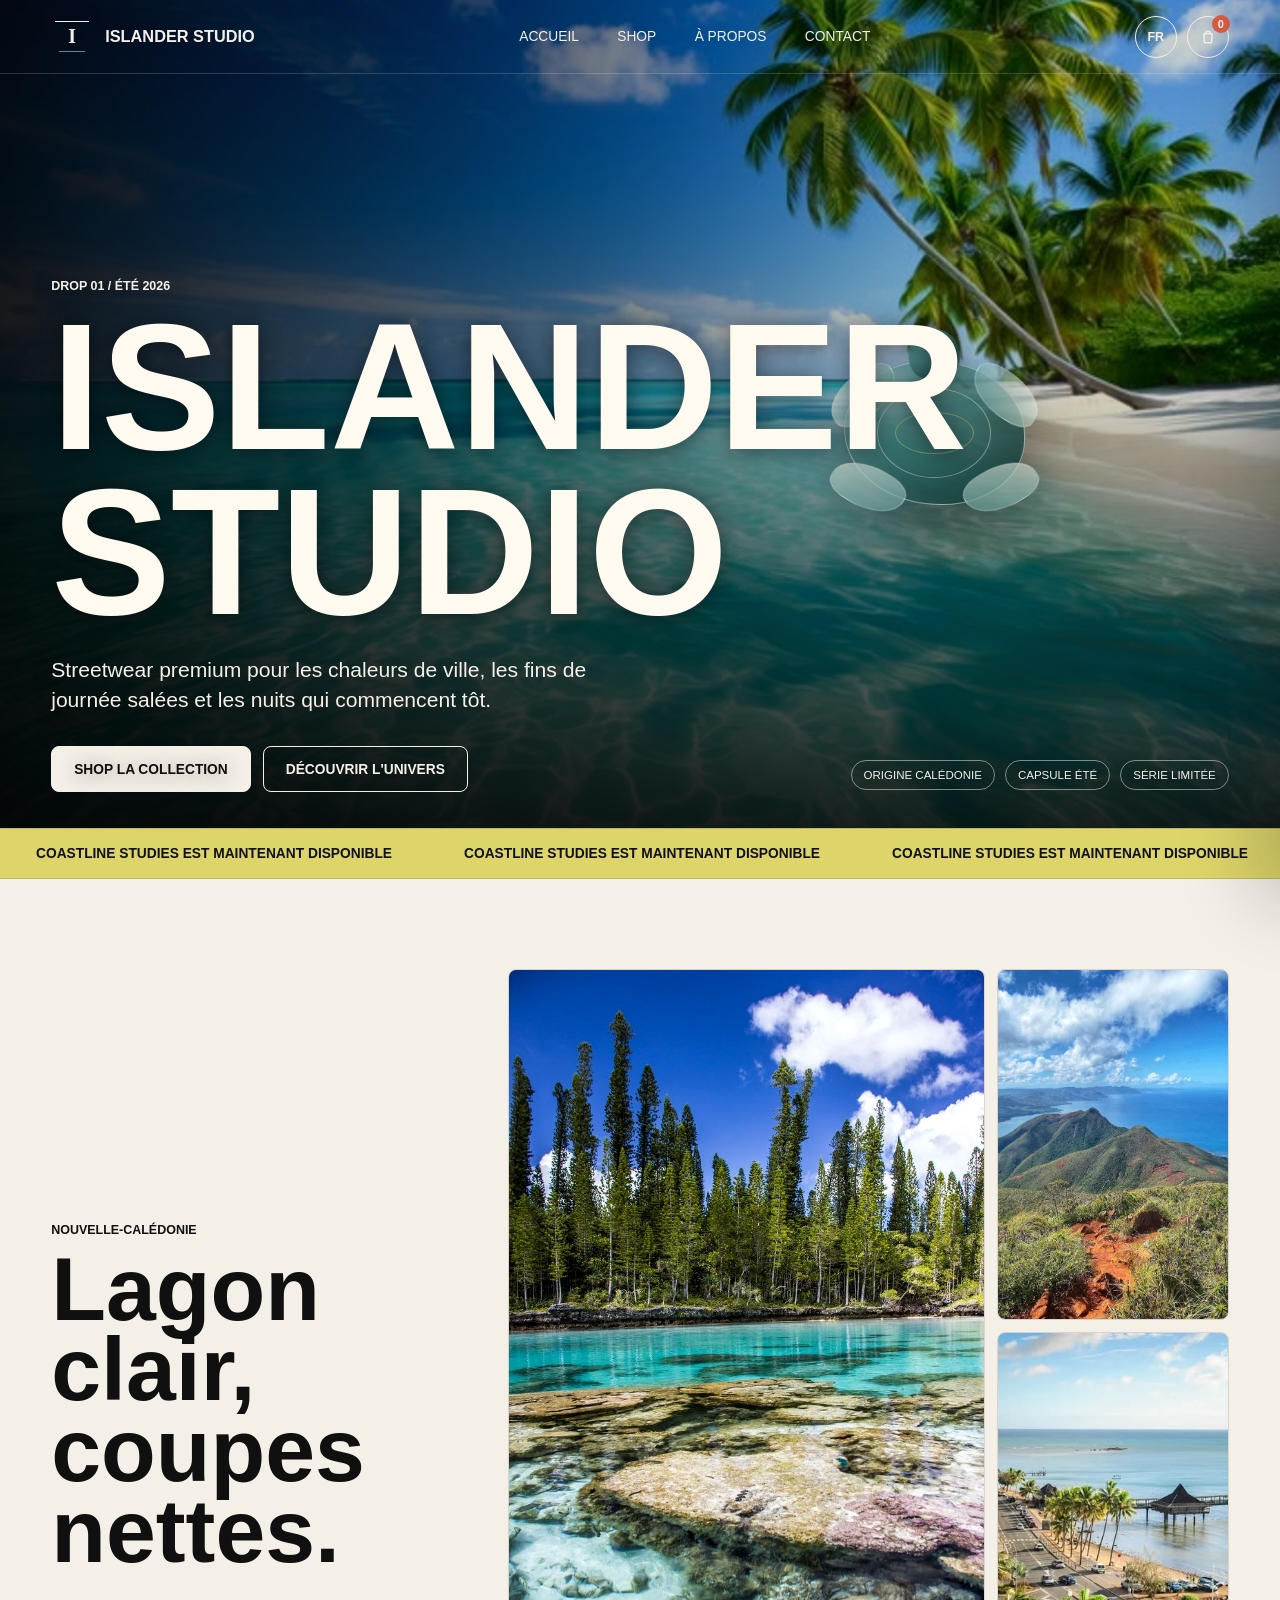
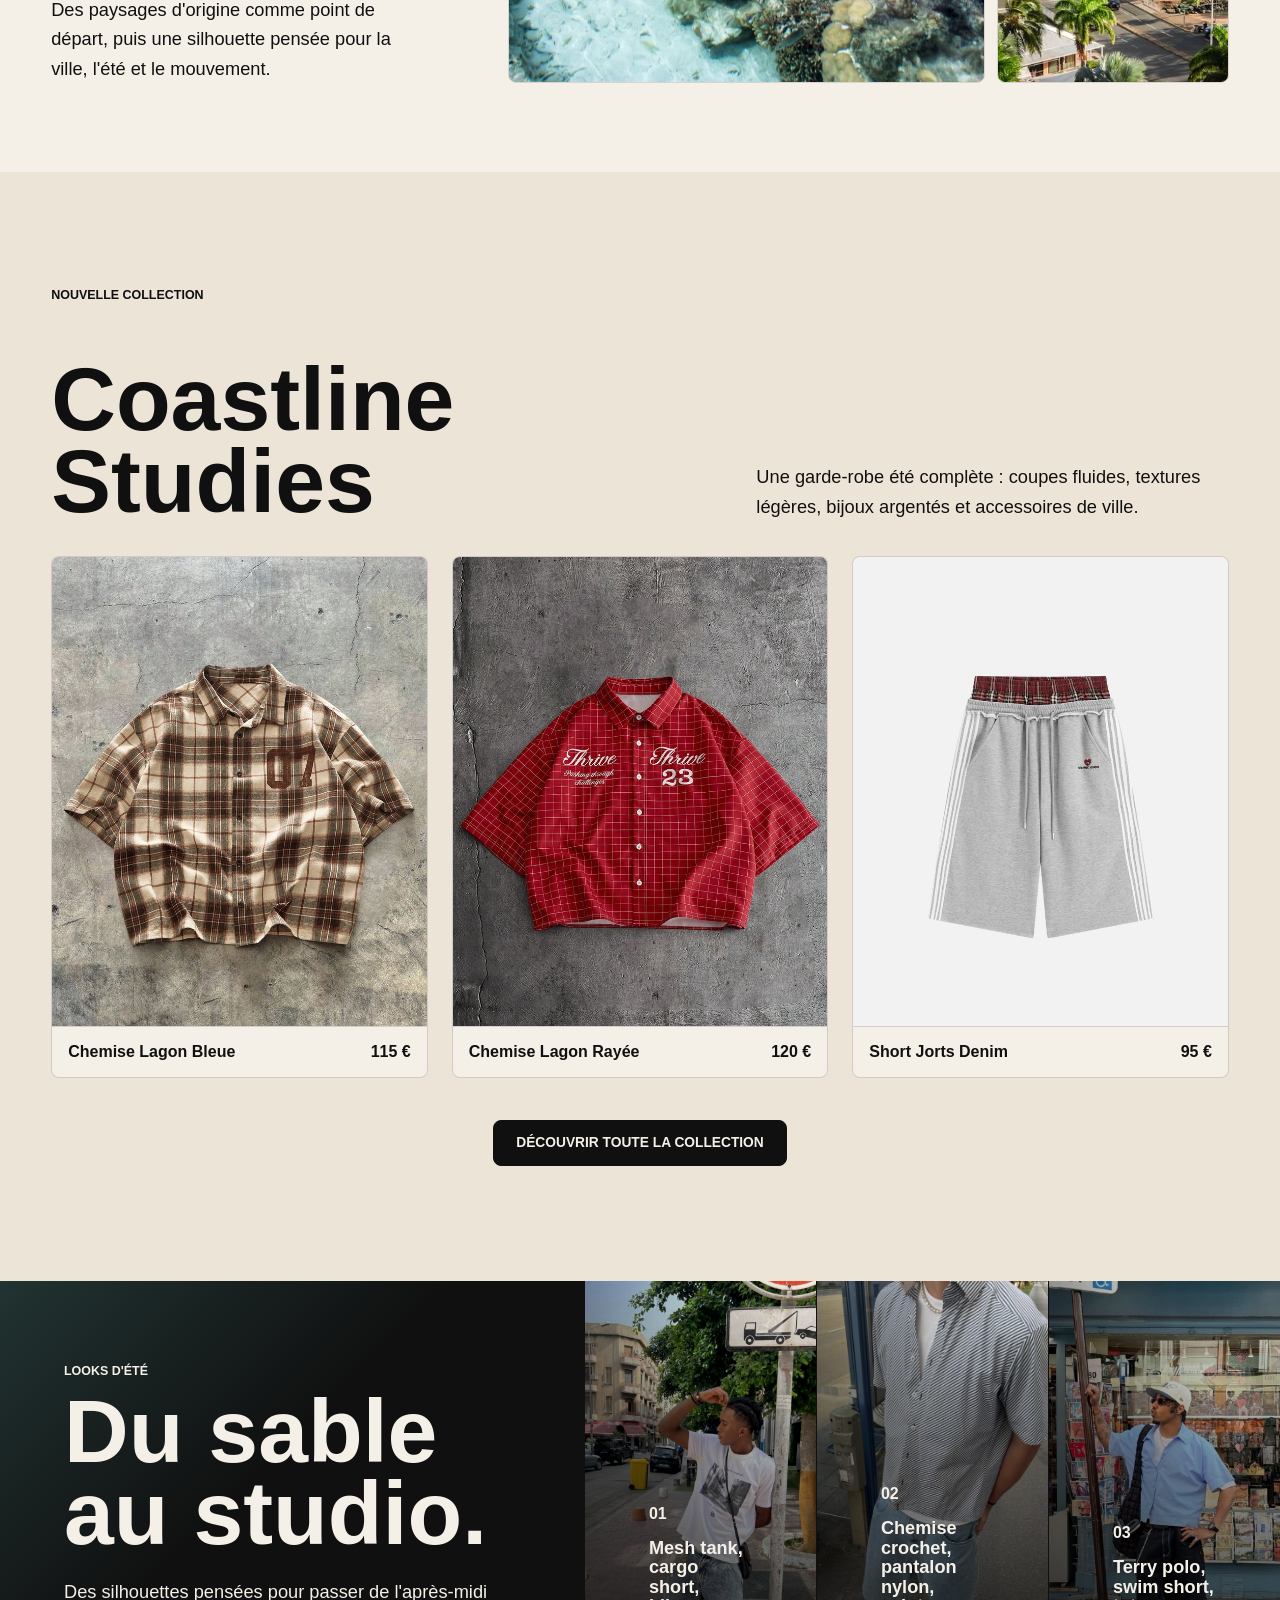
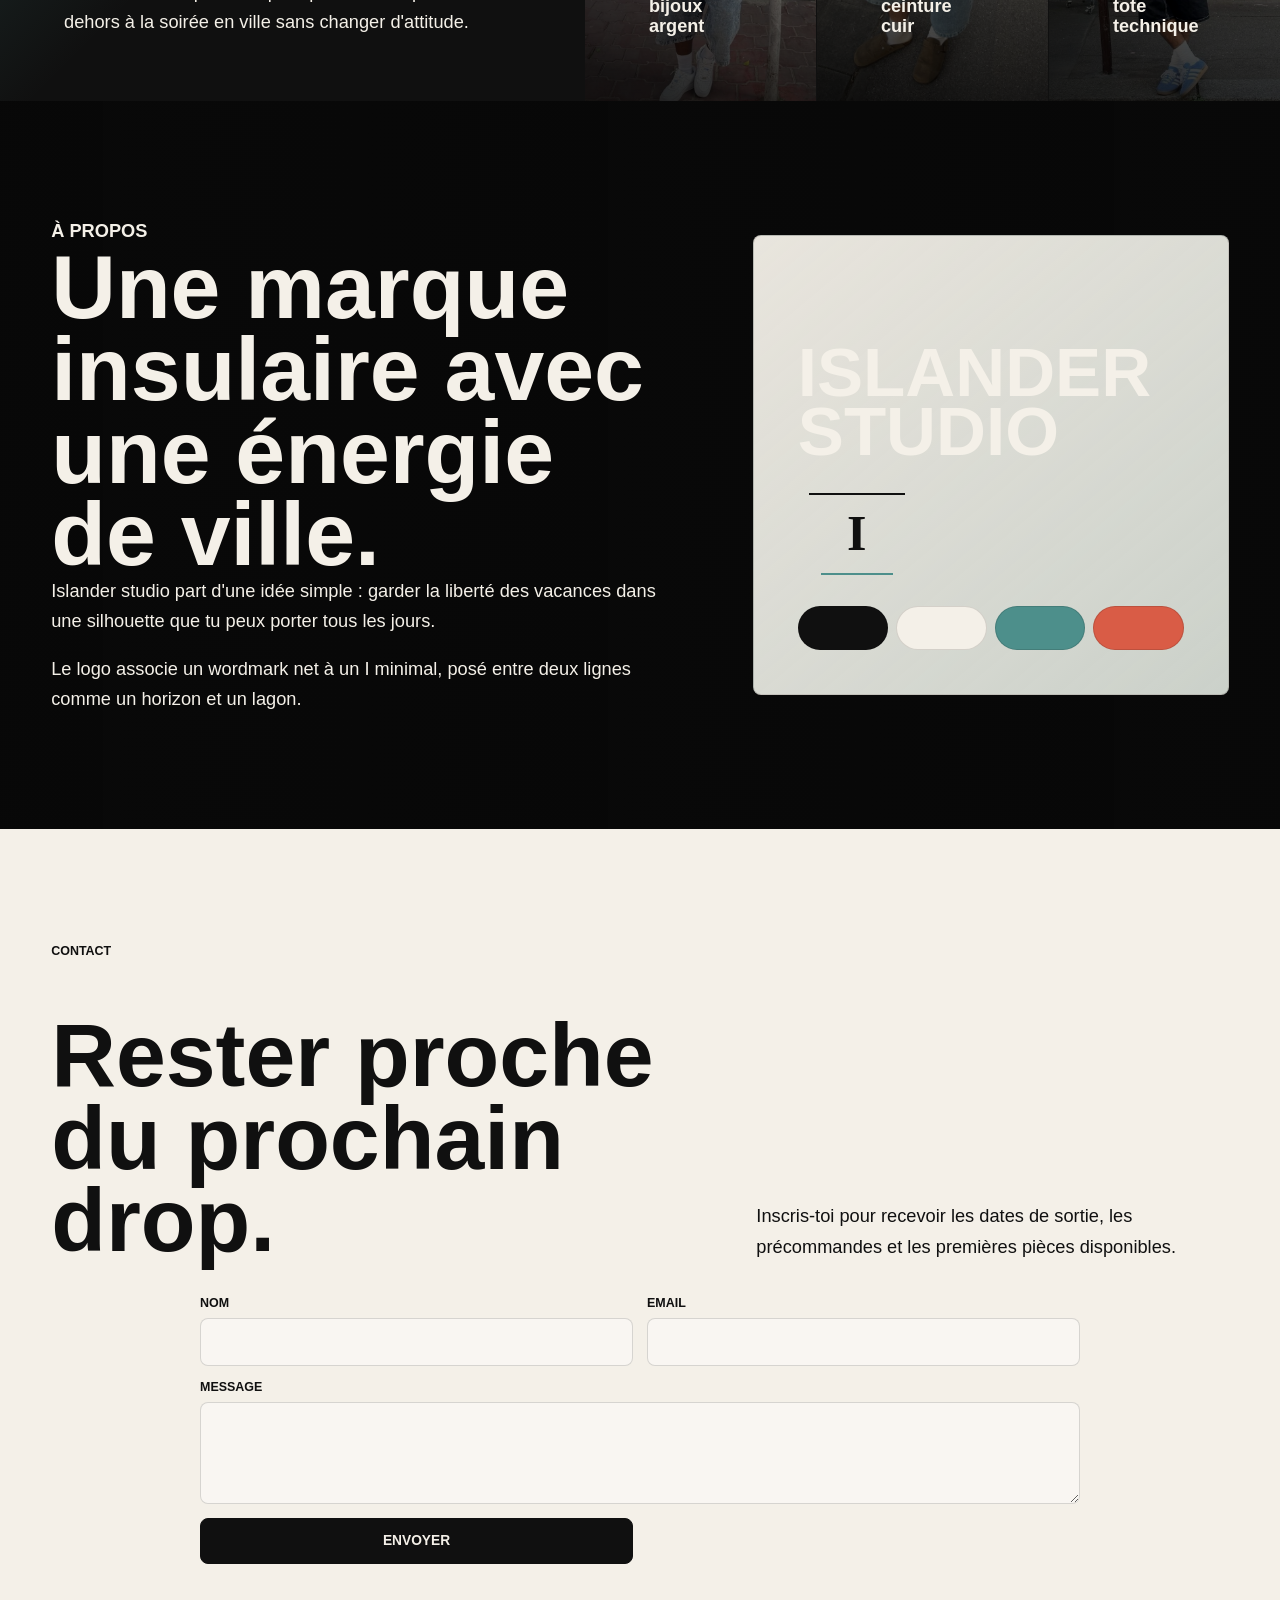
<file: index.html>
<!doctype html>
<html lang="fr">
  <head>
    <meta charset="utf-8" />
    <meta name="viewport" content="width=device-width, initial-scale=1" />
    <meta
      name="description"
      content="Islander studio, marque streetwear premium et artistique. Collection ete, shop, accessoires et pieces lifestyle."
    />
    <title>Islander studio | Premium Streetwear</title>
    <link rel="preload" href="styles.css" as="style" />
    <link rel="stylesheet" href="styles.css" />
  </head>
  <body>
    <div class="grain" aria-hidden="true"></div>

    <header class="site-header" data-header>
      <a class="brand" href="#home" aria-label="Islander studio home">
        <span class="brand-mark" aria-hidden="true">
          <span class="mark-line"></span>
          <span class="mark-i">I</span>
          <span class="mark-line lagoon"></span>
        </span>
        <span class="brand-name">ISLANDER STUDIO</span>
      </a>

      <nav class="desktop-nav" aria-label="Navigation principale">
        <a href="#home" data-i18n="navHome">Accueil</a>
        <div class="nav-item-dropdown">
          <a href="shop.html" data-i18n="navShop">Shop</a>
          <div class="dropdown-menu">
            <a href="shop.html?filter=tops" data-i18n="filterTops">Hauts</a>
            <a href="shop.html?filter=bottoms" data-i18n="filterBottoms">Bas</a>
            <a href="shop.html?filter=accessories" data-i18n="filterAccessories">Accessoires</a>
          </div>
        </div>
        <a href="#about" data-i18n="navAbout">À propos</a>
        <a href="#contact" data-i18n="navContact">Contact</a>
      </nav>

      <div class="header-actions">
        <button class="lang-toggle" type="button" data-lang-toggle aria-label="Switch language">
          <span data-lang-current>FR</span>
        </button>
        <button class="icon-button" type="button" data-cart-open aria-label="Ouvrir le panier">
          <svg viewBox="0 0 24 24" aria-hidden="true">
            <path d="M7 8h10l-.7 11H7.7L7 8Z" />
            <path d="M9 8a3 3 0 0 1 6 0" />
          </svg>
          <span class="cart-count" data-cart-count>0</span>
        </button>
      </div>
    </header>

    <main>
      <section class="hero" id="home">
        <div class="hero-media" aria-hidden="true">
          <img src="assets/Plage.jpg" alt="Plage de Nouvelle-Calédonie" />
        </div>
        <div class="hero-3d-container" aria-hidden="true">
          <div class="floating-turtle">
            <div class="turtle-shell"></div>
            <div class="turtle-head"></div>
            <div class="turtle-fin fin-a"></div>
            <div class="turtle-fin fin-b"></div>
            <div class="turtle-fin fin-c"></div>
            <div class="turtle-fin fin-d"></div>
          </div>
        </div>
        <div class="hero-copy reveal">
          <p class="eyebrow" data-i18n="heroEyebrow">Drop 01 / Été 2026</p>
          <h1>ISLANDER STUDIO</h1>
          <p class="hero-subtitle" data-i18n="heroSubtitle">
            Streetwear premium pour les chaleurs de ville, les fins de journée salées et les nuits qui commencent tôt.
          </p>
          <div class="hero-actions">
            <a class="button primary" href="shop.html" data-i18n="heroPrimary">Shop la collection</a>
            <a class="button ghost" href="#about" data-i18n="heroSecondary">Découvrir l'univers</a>
          </div>
        </div>
        <div class="hero-meta" aria-label="Collection details">
          <span data-i18n="heroMetaOne">Origine Calédonie</span>
          <span data-i18n="heroMetaTwo">Capsule été</span>
          <span data-i18n="heroMetaThree">Série limitée</span>
        </div>
      </section>

      <section class="drop-note" aria-label="Collection annonce">
        <div class="ticker">
          <span data-i18n="ticker">Coastline Studies est maintenant disponible</span>
          <span data-i18n="ticker">Coastline Studies est maintenant disponible</span>
          <span data-i18n="ticker">Coastline Studies est maintenant disponible</span>
        </div>
      </section>

      <section class="origin-band" aria-label="Origine Islander studio">
        <div class="origin-copy reveal">
          <p class="eyebrow" data-i18n="originEyebrow">Nouvelle-Calédonie</p>
          <h2 data-i18n="originTitle">Lagon clair, coupes nettes.</h2>
          <p data-i18n="originText">
            Des paysages d'origine comme point de départ, puis une silhouette pensée pour la ville, l'été et le mouvement.
          </p>
        </div>
        <div class="origin-gallery" aria-label="Paysages de Nouvelle-Calédonie">
          <img class="origin-main reveal" src="assets/lagoon-pool.jpg" alt="Lagon et pins colonnaires en Nouvelle-Calédonie" />
          <img class="origin-side reveal" src="assets/caledonia-ridge.jpg" alt="Relief calédonien avec vue sur la mer" />
          <img class="origin-side reveal" src="assets/noumea-bay.jpg" alt="Baie en Nouvelle-Calédonie" />
        </div>
      </section>

      <section class="section shop-teaser-section" id="shop-teaser">
        <div class="section-heading reveal">
          <p class="eyebrow" data-i18n="shopEyebrow">Nouvelle collection</p>
          <h2 data-i18n="shopTitle">Coastline Studies</h2>
          <p data-i18n="shopIntro">
            Une garde-robe été complète : coupes fluides, textures légères, bijoux argentés et accessoires de ville.
          </p>
        </div>

        <div class="teaser-showcase reveal">
          <article class="teaser-card" style="--wash:#ebe4d7;--accent:#4d8f8b">
            <div class="teaser-art">
              <img src="assets/chemise 1.jpg" alt="Chemise Lagon Bleue" class="teaser-image" />
            </div>
            <div class="teaser-info">
              <h3>Chemise Lagon Bleue</h3>
              <span class="price">115 €</span>
            </div>
          </article>
          <article class="teaser-card" style="--wash:#cdd4c9;--accent:#d95c46">
            <div class="teaser-art">
              <img src="assets/Chemise 4.jpg" alt="Chemise Lagon Rayée" class="teaser-image" />
            </div>
            <div class="teaser-info">
              <h3>Chemise Lagon Rayée</h3>
              <span class="price">120 €</span>
            </div>
          </article>
          <article class="teaser-card" style="--wash:#cdd4c9;--accent:#4d8f8b">
            <div class="teaser-art">
              <img src="assets/Short 1.jpg" alt="Short Jorts Denim" class="teaser-image" />
            </div>
            <div class="teaser-info">
              <h3>Short Jorts Denim</h3>
              <span class="price">95 €</span>
            </div>
          </article>
        </div>

        <div class="teaser-actions reveal">
          <a class="button primary" href="shop.html">Découvrir toute la collection</a>
        </div>
      </section>

      <section class="lookbook">
        <div class="lookbook-panel reveal">
          <p class="eyebrow" data-i18n="lookbookEyebrow">Looks d'été</p>
          <h2 data-i18n="lookbookTitle">Du sable au studio.</h2>
          <p data-i18n="lookbookText">
            Des silhouettes pensées pour passer de l'après-midi dehors à la soirée en ville sans changer d'attitude.
          </p>
        </div>
        <div class="lookbook-grid" aria-label="Looks Islander studio">
          <article class="look reveal">
            <img class="look-image" src="assets/street-jorts-look.jpg" alt="Look streetwear avec t-shirt blanc et jorts denim" />
            <span>01</span>
            <h3 data-i18n="lookOneTitle">Mesh tank, cargo short, bijoux argent</h3>
          </article>
          <article class="look reveal">
            <img class="look-image" src="assets/striped-shirt-look.jpg" alt="Look streetwear avec chemise rayée et short denim" />
            <span>02</span>
            <h3 data-i18n="lookTwoTitle">Chemise crochet, pantalon nylon, ceinture cuir</h3>
          </article>
          <article class="look reveal">
            <img class="look-image" src="assets/street-blue-shirt.jpg" alt="Look streetwear avec chemise bleue et short noir" />
            <span>03</span>
            <h3 data-i18n="lookThreeTitle">Terry polo, swim short, tote technique</h3>
          </article>
        </div>
      </section>

      <section class="section about-section" id="about">
        <video class="about-video-bg" autoplay muted loop playsinline preload="auto" aria-hidden="true">
          <source src="assets/about-video.mp4" type="video/mp4" />
        </video>
        <div class="about-copy reveal">
          <p class="eyebrow" data-i18n="aboutEyebrow">À propos</p>
          <h2 data-i18n="aboutTitle">Une marque insulaire avec une énergie de ville.</h2>
          <p data-i18n="aboutTextOne">
            Islander part d'une idée simple : garder la liberté des vacances dans une silhouette que tu peux porter tous les jours.
          </p>
          <p data-i18n="aboutTextTwo">
            Le logo associe un wordmark net à un I minimal, posé entre deux lignes comme un horizon et un lagon.
          </p>
        </div>
        <div class="identity-board reveal" aria-label="Direction visuelle Islander studio">
          <div class="wordmark">ISLANDER STUDIO</div>
          <div class="monogram" aria-hidden="true">
            <span class="mark-line"></span>
            <span class="mark-i">I</span>
            <span class="mark-line lagoon"></span>
          </div>
          <div class="palette">
            <span style="--swatch:#101010"></span>
            <span style="--swatch:#f4f0e8"></span>
            <span style="--swatch:#4d8f8b"></span>
            <span style="--swatch:#d95c46"></span>
          </div>
        </div>
      </section>

      <section class="section contact-section" id="contact">
        <div class="section-heading reveal">
          <p class="eyebrow" data-i18n="contactEyebrow">Contact</p>
          <h2 data-i18n="contactTitle">Rester proche du prochain drop.</h2>
          <p data-i18n="contactIntro">
            Inscris-toi pour recevoir les dates de sortie, les précommandes et les premières pièces disponibles.
          </p>
        </div>

        <form class="contact-form reveal" data-contact-form>
          <label>
            <span data-i18n="nameLabel">Nom</span>
            <input type="text" name="name" autocomplete="name" required />
          </label>
          <label>
            <span data-i18n="emailLabel">Email</span>
            <input type="email" name="email" autocomplete="email" required />
          </label>
          <label class="full">
            <span data-i18n="messageLabel">Message</span>
            <textarea name="message" rows="4" required></textarea>
          </label>
          <button class="button primary" type="submit" data-i18n="contactCta">Envoyer</button>
          <p class="form-status" data-form-status role="status"></p>
        </form>
      </section>
    </main>

    <aside class="cart-drawer" data-cart-drawer aria-hidden="true" aria-label="Panier">
      <div class="cart-head">
        <div>
          <p class="eyebrow" data-i18n="cartEyebrow">Panier</p>
          <h2 data-i18n="cartTitle">Ta sélection</h2>
        </div>
        <button class="icon-button close" type="button" data-cart-close aria-label="Fermer le panier">
          <svg viewBox="0 0 24 24" aria-hidden="true">
            <path d="m6 6 12 12M18 6 6 18" />
          </svg>
        </button>
      </div>
      <div class="cart-items" data-cart-items></div>
      <div class="cart-footer">
        <div class="cart-total">
          <span data-i18n="cartTotal">Total</span>
          <strong data-cart-total>0 €</strong>
        </div>
        <button class="button primary full-button" type="button" data-checkout data-i18n="checkoutCta">Commander</button>
        <p data-i18n="checkoutNote">Prototype local : paiement à connecter plus tard.</p>
      </div>
    </aside>
    <button class="page-scrim" type="button" data-scrim aria-label="Fermer"></button>

    <dialog class="quick-view" data-quick-view>
      <button class="icon-button close modal-close" type="button" data-modal-close aria-label="Fermer">
        <svg viewBox="0 0 24 24" aria-hidden="true">
          <path d="m6 6 12 12M18 6 6 18" />
        </svg>
      </button>
      <div class="modal-product-visual" data-modal-visual></div>
      <div class="modal-copy">
        <p class="eyebrow" data-modal-category></p>
        <h2 data-modal-title></h2>
        <p data-modal-desc></p>
        <div class="size-picker" data-size-picker></div>
        <div class="modal-row">
          <strong data-modal-price></strong>
          <button class="button primary" type="button" data-modal-add data-i18n="addToCart">Ajouter</button>
        </div>
      </div>
    </dialog>

    <script src="script.js" defer></script>
  </body>
</html>
</file>
<file: styles.css>
:root {
  color-scheme: light;
  --ink: #101010;
  --paper: #f4f0e8;
  --paper-soft: #ebe4d7;
  --mist: #d9e4dc;
  --sea: #4d8f8b;
  --coral: #d95c46;
  --citron: #ded56a;
  --line: rgba(16, 16, 16, 0.15);
  --shadow: 0 24px 70px rgba(16, 16, 16, 0.16);
  --radius: 8px;
  --header-height: 74px;
  --hibiscus-cursor: url("assets/hibiscus-cursor.svg") 8 30, auto;
  font-family: "Inter", "Helvetica Neue", Arial, sans-serif;
}

* {
  box-sizing: border-box;
}

html {
  scroll-behavior: smooth;
  cursor: var(--hibiscus-cursor);
}

body {
  margin: 0;
  background: var(--paper);
  color: var(--ink);
  overflow-x: hidden;
  cursor: var(--hibiscus-cursor);
}

button,
input,
select,
textarea {
  font: inherit;
  cursor: var(--hibiscus-cursor);
}

a {
  color: inherit;
  text-decoration: none;
  cursor: var(--hibiscus-cursor);
}

img,
svg {
  display: block;
  max-width: 100%;
}

.grain {
  position: fixed;
  inset: 0;
  pointer-events: none;
  z-index: 100;
  opacity: 0.07;
  mix-blend-mode: multiply;
  background-image:
    radial-gradient(circle at 20% 20%, rgba(16, 16, 16, 0.12) 0 1px, transparent 1px),
    radial-gradient(circle at 80% 60%, rgba(16, 16, 16, 0.1) 0 1px, transparent 1px);
  background-size: 17px 19px, 23px 29px;
}

.site-header {
  position: fixed;
  top: 0;
  left: 0;
  right: 0;
  height: var(--header-height);
  z-index: 80;
  display: grid;
  grid-template-columns: auto 1fr auto;
  align-items: center;
  gap: 28px;
  padding: 0 clamp(18px, 4vw, 54px);
  color: var(--paper);
  transition: background 0.25s ease, color 0.25s ease, border-color 0.25s ease;
  border-bottom: 1px solid rgba(244, 240, 232, 0.18);
}

.site-header.is-scrolled {
  color: var(--ink);
  background: rgba(244, 240, 232, 0.88);
  border-bottom-color: var(--line);
  backdrop-filter: blur(18px);
}

.brand,
.header-actions,
.desktop-nav {
  display: flex;
  align-items: center;
}

.brand {
  gap: 12px;
  min-width: 0;
}

.brand-mark,
.monogram {
  display: grid;
  place-items: center;
  grid-template-rows: auto auto auto;
  gap: 3px;
  width: 42px;
  height: 34px;
  color: currentColor;
}

.mark-line {
  width: 34px;
  height: 1px;
  background: currentColor;
}

.mark-line.lagoon {
  width: 26px;
  background: var(--sea);
}

.mark-i {
  font-family: Georgia, "Times New Roman", serif;
  font-size: 20px;
  font-weight: 600;
  line-height: 0.85;
}

.brand-name,
.wordmark {
  font-weight: 760;
  letter-spacing: 0;
}

.brand-name {
  font-size: 1.02rem;
}

.desktop-nav {
  justify-content: center;
  gap: clamp(16px, 3vw, 42px);
  font-size: 0.86rem;
  text-transform: uppercase;
}

.desktop-nav a {
  position: relative;
  padding: 12px 0;
}

.desktop-nav a::after {
  content: "";
  position: absolute;
  left: 0;
  right: 0;
  bottom: 6px;
  height: 1px;
  transform: scaleX(0);
  transform-origin: right;
  background: currentColor;
  transition: transform 0.25s ease;
}

.desktop-nav a:hover::after {
  transform: scaleX(1);
  transform-origin: left;
}

.nav-item-dropdown {
  position: relative;
  display: inline-block;
}

.dropdown-menu {
  position: absolute;
  top: 100%;
  left: 50%;
  transform: translateX(-50%) translateY(10px);
  background: var(--paper);
  border: 1px solid var(--line);
  border-radius: var(--radius);
  padding: 8px 0;
  min-width: 160px;
  opacity: 0;
  visibility: hidden;
  transition: opacity 0.22s ease, transform 0.22s ease, visibility 0.22s;
  z-index: 100;
  box-shadow: var(--shadow);
}

.nav-item-dropdown:hover .dropdown-menu {
  opacity: 1;
  visibility: visible;
  transform: translateX(-50%) translateY(0);
}

.dropdown-menu a {
  display: block;
  padding: 8px 20px !important;
  color: var(--ink) !important;
  font-size: 0.8rem !important;
  text-transform: uppercase;
  font-weight: 700;
  text-align: left;
  white-space: nowrap;
  transition: background 0.15s ease, color 0.15s ease;
}

.dropdown-menu a::after {
  display: none !important;
}

.dropdown-menu a:hover {
  background: var(--paper-soft) !important;
  color: var(--sea) !important;
}

.header-actions {
  justify-content: flex-end;
  gap: 10px;
}

.lang-toggle,
.icon-button {
  display: inline-grid;
  place-items: center;
  min-width: 42px;
  height: 42px;
  border: 1px solid currentColor;
  border-radius: 50%;
  background: transparent;
  color: inherit;
  cursor: pointer;
}

.lang-toggle {
  font-size: 0.78rem;
  font-weight: 700;
}

.icon-button {
  position: relative;
}

.icon-button svg {
  width: 20px;
  height: 20px;
  fill: none;
  stroke: currentColor;
  stroke-width: 1.8;
  stroke-linecap: round;
  stroke-linejoin: round;
}

.cart-count {
  position: absolute;
  right: -2px;
  top: -2px;
  min-width: 18px;
  height: 18px;
  display: grid;
  place-items: center;
  border-radius: 999px;
  background: var(--coral);
  color: #fff;
  font-size: 0.68rem;
  font-weight: 800;
}

.hero {
  position: relative;
  min-height: min(920px, 92vh);
  overflow: hidden;
  display: grid;
  align-items: end;
  padding: calc(var(--header-height) + 46px) clamp(18px, 4vw, 54px) 36px;
  background: #0c0b0a;
  color: var(--paper);
}

.hero::after {
  content: "";
  position: absolute;
  inset: 0;
  background:
    linear-gradient(90deg, rgba(3, 3, 3, 0.88), rgba(3, 3, 3, 0.42) 46%, rgba(3, 3, 3, 0.08) 76%),
    linear-gradient(0deg, rgba(3, 3, 3, 0.86), rgba(3, 3, 3, 0.12) 52%),
    linear-gradient(135deg, rgba(5, 5, 5, 0.3), transparent 34%);
  pointer-events: none;
  z-index: 1;
}

.hero-media {
  position: absolute;
  inset: 0;
  z-index: 0;
  transform: translate3d(var(--hero-x, 0), var(--hero-y, 0), 0) scale(1.02);
  transform-origin: center;
  transition: transform 0.2s ease-out;
}

.hero-3d-container {
  position: absolute;
  top: var(--header-height);
  right: clamp(18px, 4vw, 54px);
  bottom: 36px;
  width: 46%;
  z-index: 2;
  pointer-events: none;
  perspective: 900px;
  display: grid;
  place-items: center;
  opacity: 0.86;
}

.floating-turtle {
  position: relative;
  width: clamp(170px, 22vw, 330px);
  aspect-ratio: 1.22;
  transform-style: preserve-3d;
  animation: turtleFloat 7s ease-in-out infinite;
  filter: drop-shadow(0 26px 28px rgba(0, 0, 0, 0.3));
}

.turtle-shell,
.turtle-head,
.turtle-fin {
  position: absolute;
  transform-style: preserve-3d;
}

.turtle-shell {
  inset: 19% 18%;
  border-radius: 48% 52% 46% 54%;
  background:
    radial-gradient(circle at 28% 24%, rgba(244, 240, 232, 0.5), transparent 18%),
    linear-gradient(145deg, rgba(77, 143, 139, 0.94), rgba(11, 62, 58, 0.98));
  border: 1px solid rgba(244, 240, 232, 0.5);
  box-shadow:
    inset -18px -24px 34px rgba(0, 0, 0, 0.22),
    inset 18px 18px 28px rgba(255, 255, 255, 0.14),
    0 28px 44px rgba(0, 0, 0, 0.25);
}

.turtle-shell::before,
.turtle-shell::after {
  content: "";
  position: absolute;
  inset: 18%;
  border-radius: 50%;
  border: 1px solid rgba(244, 240, 232, 0.42);
}

.turtle-shell::after {
  inset: 35% 28%;
  border-color: rgba(222, 213, 106, 0.42);
}

.turtle-head {
  left: 50%;
  top: 5%;
  width: 18%;
  aspect-ratio: 1;
  border-radius: 50% 50% 44% 44%;
  background: linear-gradient(145deg, #5ba9a4, #163f3c);
  transform: translateX(-50%) translateZ(36px);
  box-shadow: inset -8px -10px 16px rgba(0, 0, 0, 0.2);
}

.turtle-fin {
  width: 27%;
  height: 19%;
  border-radius: 65% 30% 65% 30%;
  background: linear-gradient(145deg, rgba(244, 240, 232, 0.7), rgba(77, 143, 139, 0.72));
  border: 1px solid rgba(244, 240, 232, 0.32);
}

.fin-a {
  left: 11%;
  top: 24%;
  transform: rotate(-32deg) translateZ(12px);
}

.fin-b {
  right: 11%;
  top: 24%;
  transform: scaleX(-1) rotate(-32deg) translateZ(12px);
}

.fin-c {
  left: 13%;
  bottom: 17%;
  transform: rotate(32deg) translateZ(8px);
}

.fin-d {
  right: 13%;
  bottom: 17%;
  transform: scaleX(-1) rotate(32deg) translateZ(8px);
}

@keyframes turtleFloat {
  0%,
  100% {
    transform: translate3d(0, 0, 0) rotateX(56deg) rotateZ(-12deg);
  }
  50% {
    transform: translate3d(-18px, -18px, 36px) rotateX(50deg) rotateZ(8deg);
  }
}

.hero-media img {
  width: 100%;
  height: 100%;
  object-fit: cover;
  object-position: center center;
  filter: saturate(1.08) contrast(1.08);
}

.hero-copy {
  position: relative;
  z-index: 2;
  max-width: 760px;
  text-shadow: 0 2px 22px rgba(0, 0, 0, 0.48);
}

.eyebrow {
  margin: 0 0 12px;
  font-size: 0.78rem;
  font-weight: 760;
  text-transform: uppercase;
  letter-spacing: 0;
}

.hero h1,
.section-heading h2,
.lookbook h2,
.about-copy h2 {
  margin: 0;
  font-weight: 820;
  letter-spacing: 0;
  line-height: 0.92;
}

.hero h1 {
  font-size: clamp(4.3rem, 14vw, 12.5rem);
  max-width: 100%;
  color: #fffaf0;
}

.hero-subtitle {
  max-width: 590px;
  margin: 20px 0 0;
  font-size: clamp(1.03rem, 2vw, 1.32rem);
  line-height: 1.45;
}

.hero-actions {
  display: flex;
  flex-wrap: wrap;
  gap: 12px;
  margin-top: 30px;
}

.button {
  display: inline-flex;
  align-items: center;
  justify-content: center;
  min-height: 46px;
  padding: 0 22px;
  border: 1px solid currentColor;
  border-radius: var(--radius);
  font-size: 0.86rem;
  font-weight: 800;
  text-transform: uppercase;
  cursor: pointer;
  transition: transform 0.18s ease, background 0.18s ease, color 0.18s ease, border-color 0.18s ease;
}

.button:hover {
  transform: translateY(-2px);
}

.button.primary {
  background: var(--ink);
  border-color: var(--ink);
  color: var(--paper);
}

.hero .button.primary {
  background: var(--paper);
  border-color: var(--paper);
  color: var(--ink);
}

.button.ghost {
  background: transparent;
}

.hero-meta {
  position: absolute;
  right: clamp(18px, 4vw, 54px);
  bottom: 38px;
  z-index: 2;
  display: flex;
  gap: 10px;
  flex-wrap: wrap;
  justify-content: flex-end;
  max-width: 460px;
}

.hero-meta span {
  border: 1px solid rgba(244, 240, 232, 0.5);
  border-radius: 999px;
  padding: 8px 12px;
  font-size: 0.72rem;
  text-transform: uppercase;
}

.drop-note {
  overflow: hidden;
  border-block: 1px solid var(--line);
  background: var(--citron);
}

.origin-band {
  display: grid;
  grid-template-columns: minmax(280px, 0.72fr) minmax(0, 1.28fr);
  gap: clamp(22px, 4vw, 58px);
  align-items: stretch;
  padding: clamp(56px, 7vw, 96px) clamp(18px, 4vw, 54px);
  background: var(--paper);
}

.origin-copy {
  display: flex;
  flex-direction: column;
  justify-content: flex-end;
  min-height: 560px;
  padding-right: clamp(0px, 3vw, 36px);
}

.origin-copy h2 {
  margin: 0;
  font-size: clamp(2.8rem, 7vw, 7.2rem);
  line-height: 0.9;
  letter-spacing: 0;
}

.origin-copy p:last-child {
  max-width: 520px;
  margin: 24px 0 0;
  font-size: clamp(1rem, 1.5vw, 1.14rem);
  line-height: 1.6;
}

.origin-gallery {
  display: grid;
  grid-template-columns: minmax(0, 1.15fr) minmax(180px, 0.56fr);
  grid-template-rows: repeat(2, minmax(0, 1fr));
  gap: 12px;
  min-height: 560px;
}

.origin-gallery img {
  width: 100%;
  height: 100%;
  object-fit: cover;
  border-radius: var(--radius);
  border: 1px solid rgba(16, 16, 16, 0.12);
  filter: saturate(0.96) contrast(1.05);
}

.origin-main {
  grid-row: 1 / -1;
}

.ticker {
  display: flex;
  width: max-content;
  animation: ticker 22s linear infinite;
}

.ticker span {
  padding: 17px 36px;
  font-size: 0.86rem;
  font-weight: 820;
  text-transform: uppercase;
  white-space: nowrap;
}

@keyframes ticker {
  from {
    transform: translateX(0);
  }
  to {
    transform: translateX(-33.33%);
  }
}

.section {
  padding: clamp(70px, 9vw, 128px) clamp(18px, 4vw, 54px);
}

.section-heading {
  display: grid;
  grid-template-columns: minmax(0, 0.95fr) minmax(260px, 0.7fr);
  gap: clamp(22px, 5vw, 76px);
  align-items: end;
  margin-bottom: 34px;
}

.section-heading .eyebrow {
  grid-column: 1 / -1;
  margin-bottom: -8px;
}

.section-heading h2 {
  grid-column: 1;
}

.section-heading p:last-child {
  grid-column: 2;
}

.section-heading h2,
.lookbook h2,
.about-copy h2 {
  font-size: clamp(2.6rem, 7vw, 6.8rem);
}

.section-heading p:last-child,
.lookbook-panel p:last-child,
.about-copy p {
  margin: 0;
  font-size: clamp(0.98rem, 1.5vw, 1.14rem);
  line-height: 1.65;
}

.shop-toolbar {
  display: flex;
  align-items: center;
  justify-content: space-between;
  gap: 16px;
  margin-bottom: 22px;
}

.filters {
  display: flex;
  gap: 8px;
  overflow-x: auto;
  scrollbar-width: none;
}

.filters::-webkit-scrollbar {
  display: none;
}

.filter,
.sort-control select {
  min-height: 42px;
  border: 1px solid var(--line);
  border-radius: 999px;
  background: transparent;
  color: var(--ink);
  cursor: pointer;
}

.filter {
  padding: 0 16px;
  white-space: nowrap;
}

.filter.active {
  background: var(--ink);
  color: var(--paper);
  border-color: var(--ink);
}

.sort-control {
  display: inline-flex;
  align-items: center;
  gap: 10px;
  font-size: 0.82rem;
  text-transform: uppercase;
  white-space: nowrap;
}

.sort-control select {
  padding: 0 36px 0 14px;
}

.product-grid {
  display: grid;
  grid-template-columns: repeat(4, minmax(0, 1fr));
  gap: 16px;
}

.product-card {
  border: 1px solid var(--line);
  border-radius: var(--radius);
  overflow: hidden;
  background: rgba(255, 255, 255, 0.34);
  min-width: 0;
  transform: translateY(0);
  transition: transform 0.1s ease-out, box-shadow 0.22s ease, border-color 0.22s ease;
  transform-style: preserve-3d;
}

.product-card:hover {
  transform: translateY(-5px);
  box-shadow: var(--shadow);
  border-color: rgba(16, 16, 16, 0.32);
}

.product-art {
  position: relative;
  display: grid;
  place-items: center;
  width: 100%;
  aspect-ratio: 4 / 5;
  border: 0;
  padding: 0;
  overflow: hidden;
  color: inherit;
  cursor: pointer;
  background:
    radial-gradient(circle at 70% 20%, color-mix(in srgb, var(--accent) 24%, transparent), transparent 34%),
    linear-gradient(145deg, var(--wash), var(--paper-soft));
}

.product-art::after {
  content: "";
  position: absolute;
  inset: 12px;
  border: 1px solid rgba(16, 16, 16, 0.09);
  pointer-events: none;
}

.product-art svg {
  width: min(72%, 290px);
  height: min(72%, 290px);
  filter: drop-shadow(0 22px 20px rgba(16, 16, 16, 0.15));
  transition: transform 0.15s ease-out;
}

.product-image-file {
  width: 100%;
  height: 100%;
  object-fit: cover;
  transition: transform 0.15s ease-out;
}

.product-card:hover .product-art svg {
  transform: rotate(-2deg) scale(1.03);
}

.product-info {
  padding: 16px;
}

.product-topline,
.product-actions,
.cart-line,
.cart-total,
.modal-row {
  display: flex;
  align-items: center;
  justify-content: space-between;
  gap: 12px;
}

.product-topline {
  align-items: start;
}

.product-info h3 {
  margin: 0;
  font-size: 1rem;
  line-height: 1.24;
}

.product-info p {
  margin: 8px 0 15px;
  color: rgba(16, 16, 16, 0.68);
  line-height: 1.45;
  min-height: 42px;
}

.price {
  flex: 0 0 auto;
  font-weight: 820;
}

.product-actions .button {
  min-height: 38px;
  padding-inline: 13px;
  font-size: 0.76rem;
}

.product-actions .button.ghost {
  color: var(--ink);
}

.shop-teaser-section {
  background: var(--paper-soft);
}

.teaser-showcase {
  display: grid;
  grid-template-columns: repeat(3, minmax(0, 1fr));
  gap: 24px;
  margin-bottom: 42px;
}

.teaser-card {
  border: 1px solid var(--line);
  border-radius: var(--radius);
  overflow: hidden;
  background: rgba(255, 255, 255, 0.34);
  display: flex;
  flex-direction: column;
  transition: transform 0.22s ease, box-shadow 0.22s ease;
}

.teaser-card:hover {
  transform: translateY(-4px);
  box-shadow: var(--shadow);
}

.teaser-art {
  position: relative;
  display: grid;
  place-items: center;
  width: 100%;
  aspect-ratio: 4 / 5;
  overflow: hidden;
  background:
    radial-gradient(circle at 70% 20%, color-mix(in srgb, var(--accent) 24%, transparent), transparent 34%),
    linear-gradient(145deg, var(--wash), var(--paper-soft));
}

.teaser-image {
  width: 100%;
  height: 100%;
  object-fit: cover;
  transition: transform 0.28s ease;
}

.teaser-card:hover .teaser-image {
  transform: scale(1.04);
}

.teaser-art svg {
  width: min(72%, 290px);
  height: min(72%, 290px);
  filter: drop-shadow(0 22px 20px rgba(16, 16, 16, 0.15));
}

.teaser-info {
  padding: 16px;
  display: flex;
  align-items: center;
  justify-content: space-between;
  gap: 12px;
  background: rgba(255, 255, 255, 0.15);
  border-top: 1px solid var(--line);
}

.teaser-info h3 {
  margin: 0;
  font-size: 1rem;
}

.teaser-info .price {
  font-weight: 820;
  flex: 0 0 auto;
}

.teaser-actions {
  display: flex;
  justify-content: center;
}

.lookbook {
  display: grid;
  grid-template-columns: 0.84fr 1fr;
  gap: 1px;
  background: var(--ink);
  color: var(--paper);
}

.lookbook-panel,
.look {
  min-height: 420px;
  padding: clamp(28px, 5vw, 64px);
  background:
    linear-gradient(135deg, rgba(77, 143, 139, 0.28), transparent 45%),
    #101010;
}

.lookbook-panel {
  display: flex;
  flex-direction: column;
  justify-content: end;
}

.lookbook-panel p:last-child {
  max-width: 520px;
  margin-top: 22px;
}

.lookbook-grid {
  display: grid;
  grid-template-columns: repeat(3, minmax(0, 1fr));
  gap: 1px;
}

.look {
  position: relative;
  display: flex;
  flex-direction: column;
  justify-content: flex-end;
  overflow: hidden;
}

.look-image {
  position: absolute;
  inset: 0;
  width: 100%;
  height: 100%;
  object-fit: cover;
  filter: saturate(0.9) contrast(1.05);
  transform: scale(1.02);
  transition: transform 0.34s ease, filter 0.34s ease;
}

.look::before {
  content: "";
  position: absolute;
  inset: 0;
  background:
    linear-gradient(180deg, rgba(0, 0, 0, 0.04), rgba(0, 0, 0, 0.82)),
    linear-gradient(90deg, rgba(0, 0, 0, 0.38), transparent 70%);
  z-index: 1;
}

.look:hover .look-image {
  transform: scale(1.07);
  filter: saturate(1) contrast(1.08);
}

.look:nth-child(1) {
  --accent: var(--sea);
}

.look:nth-child(2) {
  --accent: var(--coral);
}

.look:nth-child(3) {
  --accent: var(--citron);
}

.look span,
.look h3 {
  position: relative;
  z-index: 2;
}

.look span {
  font-weight: 820;
  margin-bottom: 16px;
}

.look h3 {
  margin: 0;
  max-width: 220px;
  font-size: clamp(1.08rem, 1.42vw, 1.34rem);
  line-height: 1.08;
}

.about-section {
  position: relative;
  display: grid;
  grid-template-columns: minmax(0, 0.9fr) minmax(320px, 0.7fr);
  gap: clamp(28px, 7vw, 92px);
  align-items: center;
  overflow: hidden;
  isolation: isolate;
  background: #080808;
  color: var(--paper);
}

.about-section::after {
  content: "";
  position: absolute;
  inset: 0;
  z-index: -1;
  background:
    linear-gradient(90deg, rgba(8, 8, 8, 0.84), rgba(8, 8, 8, 0.52)),
    linear-gradient(0deg, rgba(8, 8, 8, 0.64), rgba(8, 8, 8, 0.1));
}

.about-video-bg {
  position: absolute;
  inset: 0;
  z-index: -2;
  width: 100%;
  height: 100%;
  object-fit: cover;
  filter: grayscale(1) contrast(1.14) brightness(0.55);
  transform: scale(1.04);
}

.about-copy,
.identity-board {
  position: relative;
  z-index: 1;
}

.about-copy p + p {
  margin-top: 18px;
}

.identity-board {
  border: 1px solid rgba(16, 16, 16, 0.16);
  border-radius: var(--radius);
  min-height: 460px;
  padding: clamp(22px, 4vw, 44px);
  display: grid;
  grid-template-rows: 1fr auto auto;
  gap: 26px;
  background:
    linear-gradient(140deg, rgba(244, 240, 232, 0.82), rgba(217, 228, 220, 0.62)),
    rgba(244, 240, 232, 0.74);
  backdrop-filter: blur(12px);
  transition: transform 0.12s ease-out;
  transform-style: preserve-3d;
}

.identity-board .monogram,
.identity-board .wordmark,
.identity-board .palette {
  transition: transform 0.15s ease-out;
}

.identity-board .wordmark {
  align-self: end;
  font-size: clamp(2.4rem, 5.4vw, 5.9rem);
  line-height: 0.86;
  overflow-wrap: anywhere;
}

.identity-board .monogram {
  width: 118px;
  height: 92px;
  gap: 10px;
  color: var(--ink);
}

.identity-board .monogram .mark-line {
  width: 96px;
  height: 2px;
}

.identity-board .monogram .mark-line.lagoon {
  width: 72px;
}

.identity-board .monogram .mark-i {
  font-size: 50px;
  line-height: 0.78;
}

.palette {
  display: grid;
  grid-template-columns: repeat(4, 1fr);
  gap: 8px;
}

.palette span {
  height: 44px;
  border-radius: 999px;
  background: var(--swatch);
  border: 1px solid rgba(16, 16, 16, 0.14);
}

.contact-section {
  background: var(--paper);
}

.contact-form {
  display: grid;
  grid-template-columns: repeat(2, minmax(0, 1fr));
  gap: 14px;
  max-width: 880px;
  margin-inline: auto;
}

.contact-form label {
  display: grid;
  gap: 8px;
}

.contact-form label.full,
.contact-form .full-button,
.form-status {
  grid-column: 1 / -1;
}

.contact-form span {
  font-size: 0.78rem;
  font-weight: 780;
  text-transform: uppercase;
}

.contact-form input,
.contact-form textarea {
  width: 100%;
  border: 1px solid var(--line);
  border-radius: var(--radius);
  padding: 14px;
  background: rgba(255, 255, 255, 0.42);
  color: var(--ink);
  resize: vertical;
}

.form-status {
  min-height: 24px;
  margin: 0;
}

.page-scrim {
  position: fixed;
  inset: 0;
  z-index: 85;
  border: 0;
  background: rgba(16, 16, 16, 0.46);
  opacity: 0;
  pointer-events: none;
  transition: opacity 0.22s ease;
}

.page-scrim.is-active {
  opacity: 1;
  pointer-events: auto;
}

.cart-drawer {
  position: fixed;
  inset: 0 0 0 auto;
  z-index: 90;
  width: min(460px, 100vw);
  display: grid;
  grid-template-rows: auto 1fr auto;
  background: var(--paper);
  color: var(--ink);
  transform: translateX(100%);
  transition: transform 0.26s ease;
  box-shadow: -24px 0 70px rgba(16, 16, 16, 0.22);
}

.cart-drawer.is-open {
  transform: translateX(0);
}

.cart-head,
.cart-footer {
  padding: 22px;
}

.cart-head {
  display: flex;
  align-items: start;
  justify-content: space-between;
  gap: 16px;
  border-bottom: 1px solid var(--line);
}

.cart-head h2 {
  margin: 0;
}

.icon-button.close {
  color: var(--ink);
}

.cart-items {
  overflow: auto;
  padding: 10px 22px;
}

.cart-empty {
  color: rgba(16, 16, 16, 0.62);
  line-height: 1.5;
}

.cart-line {
  align-items: center;
  padding: 14px 0;
  border-bottom: 1px solid var(--line);
}

.cart-thumb {
  width: 70px;
  aspect-ratio: 1;
  flex: 0 0 auto;
  display: grid;
  place-items: center;
  border-radius: var(--radius);
  background: var(--wash);
}

.cart-thumb svg {
  width: 70%;
}

.cart-line-info {
  min-width: 0;
  flex: 1;
}

.cart-line-info h3 {
  margin: 0 0 3px;
  font-size: 0.94rem;
}

.cart-line-info p {
  margin: 0;
  font-size: 0.82rem;
  color: rgba(16, 16, 16, 0.6);
}

.qty-controls {
  display: flex;
  align-items: center;
  border: 1px solid var(--line);
  border-radius: 999px;
  overflow: hidden;
}

.qty-controls button {
  width: 30px;
  height: 30px;
  border: 0;
  background: transparent;
  cursor: pointer;
}

.cart-footer {
  border-top: 1px solid var(--line);
}

.cart-total {
  margin-bottom: 14px;
  font-size: 1.08rem;
}

.full-button {
  width: 100%;
}

.cart-footer p {
  margin: 10px 0 0;
  color: rgba(16, 16, 16, 0.62);
  font-size: 0.84rem;
}

.quick-view {
  width: min(940px, calc(100vw - 28px));
  border: 0;
  border-radius: var(--radius);
  padding: 0;
  color: var(--ink);
  background: var(--paper);
  box-shadow: var(--shadow);
}

.quick-view::backdrop {
  background: rgba(16, 16, 16, 0.58);
}

.quick-view[open] {
  display: grid;
  grid-template-columns: minmax(0, 0.95fr) minmax(280px, 0.8fr);
}

.modal-close {
  position: absolute;
  right: 14px;
  top: 14px;
  z-index: 1;
  background: rgba(244, 240, 232, 0.72);
}

.modal-product-visual {
  min-height: 540px;
  display: grid;
  place-items: center;
  background:
    radial-gradient(circle at 65% 22%, color-mix(in srgb, var(--accent) 22%, transparent), transparent 30%),
    linear-gradient(145deg, var(--wash), var(--paper-soft));
}

.modal-product-visual svg {
  width: min(60%, 360px);
  filter: drop-shadow(0 24px 30px rgba(16, 16, 16, 0.18));
}

.modal-copy {
  display: grid;
  align-content: end;
  gap: 18px;
  padding: clamp(24px, 4vw, 46px);
}

.modal-copy h2 {
  margin: 0;
  font-size: clamp(2rem, 4vw, 4.4rem);
  line-height: 0.96;
}

.modal-copy p {
  margin: 0;
  line-height: 1.6;
}

.size-picker {
  display: flex;
  flex-wrap: wrap;
  gap: 8px;
}

.size-picker button {
  min-width: 44px;
  min-height: 38px;
  border: 1px solid var(--line);
  border-radius: 999px;
  background: transparent;
  cursor: pointer;
}

.size-picker button.active {
  background: var(--ink);
  color: var(--paper);
  border-color: var(--ink);
}

.reveal {
  opacity: 0;
  transform: translateY(22px);
  transition: opacity 0.5s ease, transform 0.5s ease;
}

.reveal.is-visible {
  opacity: 1;
  transform: translateY(0);
}

@media (max-width: 1120px) {
  .product-grid {
    grid-template-columns: repeat(3, minmax(0, 1fr));
  }

  .origin-band {
    grid-template-columns: 1fr;
  }

  .origin-copy {
    min-height: 0;
  }

  .lookbook {
    grid-template-columns: 1fr;
  }
}

@media (max-width: 840px) {
  .site-header {
    grid-template-columns: 1fr auto;
  }

  .desktop-nav {
    display: none;
  }

  .hero {
    min-height: 88vh;
  }

  .hero-3d-container {
    width: 100%;
    right: 0;
    left: 0;
    height: 400px;
    top: 10%;
    bottom: auto;
    z-index: 1;
  }

  .hero::after {
    background:
      linear-gradient(180deg, rgba(12, 11, 10, 0.2), rgba(12, 11, 10, 0.88)),
      linear-gradient(90deg, rgba(12, 11, 10, 0.35), transparent);
  }

  .hero-copy {
    max-width: 100%;
  }

  .hero-meta {
    position: relative;
    right: auto;
    bottom: auto;
    margin-top: 28px;
    justify-content: flex-start;
  }

  .origin-gallery {
    grid-template-columns: 1fr 1fr;
    grid-template-rows: auto auto;
    min-height: 0;
  }

  .origin-main {
    grid-column: 1 / -1;
    aspect-ratio: 16 / 11;
  }

  .origin-side {
    aspect-ratio: 4 / 5;
  }

  .section-heading,
  .about-section {
    grid-template-columns: 1fr;
  }

  .teaser-showcase {
    grid-template-columns: repeat(2, minmax(0, 1fr));
    gap: 16px;
  }

  .section-heading .eyebrow,
  .section-heading h2,
  .section-heading p:last-child {
    grid-column: 1;
  }

  .shop-toolbar {
    align-items: stretch;
    flex-direction: column;
  }

  .sort-control {
    justify-content: space-between;
  }

  .product-grid {
    grid-template-columns: repeat(2, minmax(0, 1fr));
  }

  .lookbook-grid {
    grid-template-columns: 1fr;
  }

  .lookbook-panel,
  .look {
    min-height: 320px;
  }

  .quick-view[open] {
    grid-template-columns: 1fr;
  }

  .modal-product-visual {
    min-height: 360px;
  }
}

@media (max-width: 560px) {
  .brand-name {
    display: none;
  }

  .site-header {
    padding-inline: 14px;
  }

  .hero {
    padding-inline: 14px;
    padding-bottom: 24px;
  }

  .hero-3d-container {
    height: 280px;
    top: 40px;
  }

  .hero h1 {
    font-size: clamp(3rem, 14.5vw, 4rem);
  }

  .hero-actions {
    display: grid;
  }

  .button {
    width: 100%;
  }

  .hero-meta span {
    font-size: 0.68rem;
  }

  .section {
    padding-inline: 14px;
  }

  .origin-band {
    padding-inline: 14px;
  }

  .origin-copy h2 {
    font-size: clamp(2.6rem, 13vw, 4.1rem);
  }

  .origin-gallery {
    gap: 8px;
  }

  .product-grid {
    grid-template-columns: 1fr;
  }

  .teaser-showcase {
    grid-template-columns: 1fr;
    gap: 14px;
  }

  .contact-form {
    grid-template-columns: 1fr;
  }

  .identity-board {
    min-height: 340px;
  }

.cart-drawer {
    width: 100vw;
  }
}

*,
*::before,
*::after {
  cursor: var(--hibiscus-cursor) !important;
}

@media (prefers-reduced-motion: reduce) {
  *,
  *::before,
  *::after {
    scroll-behavior: auto !important;
    animation-duration: 0.01ms !important;
    animation-iteration-count: 1 !important;
    transition-duration: 0.01ms !important;
  }
}
</file>
